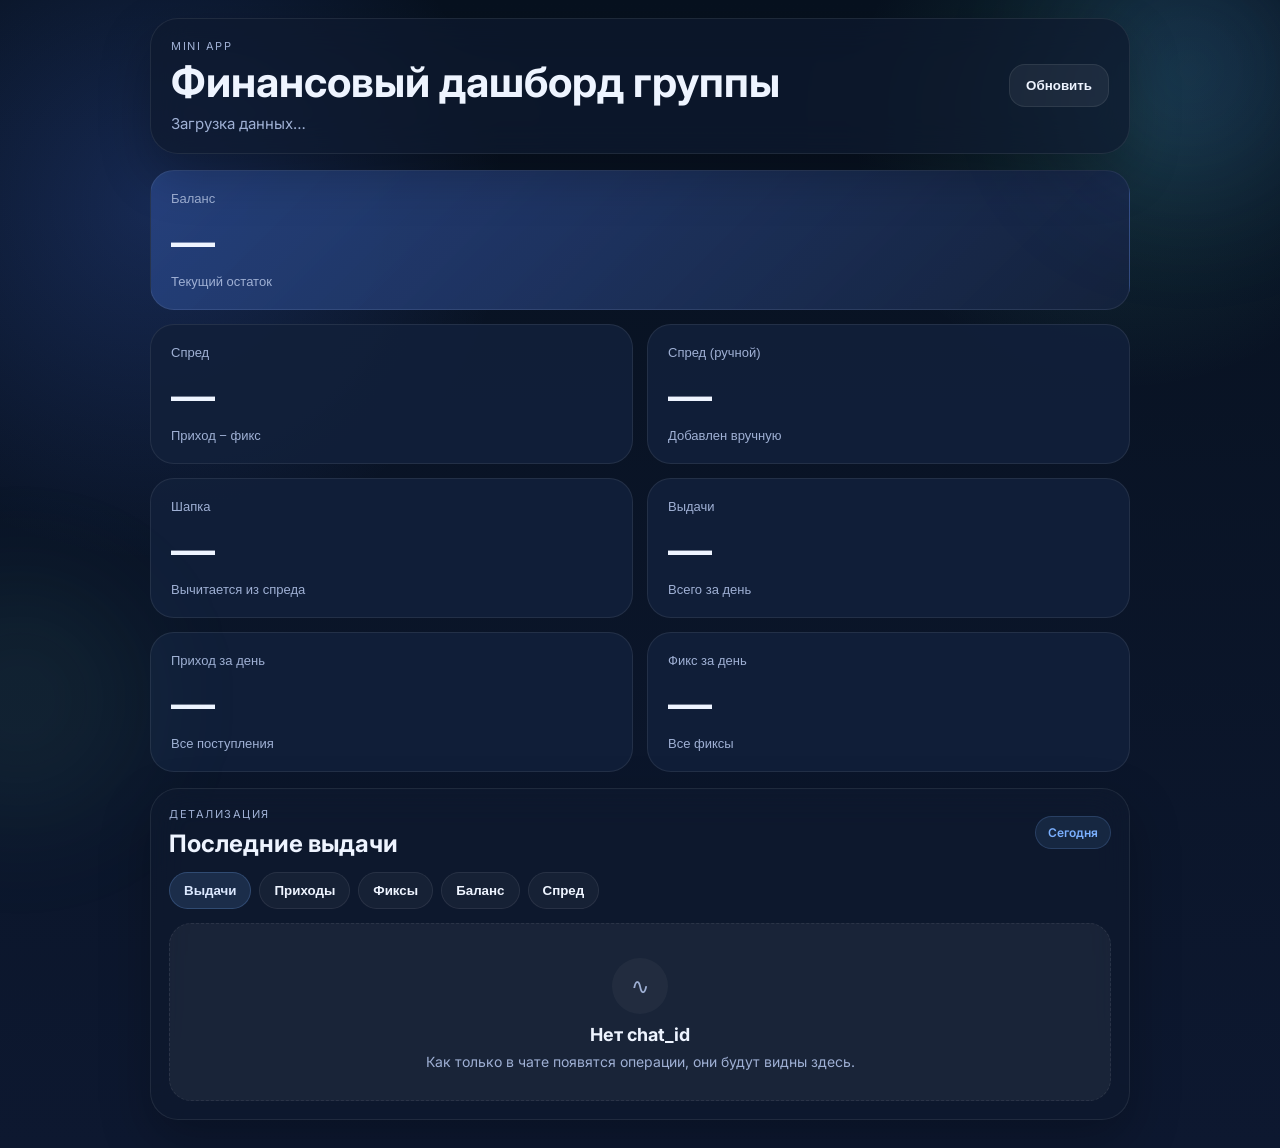
<file: static/index.html>
<!doctype html>
<html lang="ru">
<head>
  <meta charset="UTF-8" />
  <meta name="viewport" content="width=device-width, initial-scale=1.0, viewport-fit=cover" />
  <title>Дашборд группы</title>
  <link rel="preconnect" href="https://fonts.googleapis.com">
  <link rel="preconnect" href="https://fonts.gstatic.com" crossorigin>
  <link href="https://fonts.googleapis.com/css2?family=Inter:wght@400;500;600;700;800&display=swap" rel="stylesheet">
  <link rel="stylesheet" href="/static/styles.css?v=2" />
  <script src="https://telegram.org/js/telegram-web-app.js"></script>
</head>
<body>
  <div class="bg-orb orb-1"></div>
  <div class="bg-orb orb-2"></div>

  <main class="app-shell">
    <section class="hero glass">
      <div class="hero__text">
        <div class="hero__eyebrow">MINI APP</div>
        <h1>Финансовый дашборд группы</h1>
        <p id="chatTitle" class="hero__subtitle">Загрузка данных…</p>
      </div>
      <div class="hero__actions">
        <button id="refreshBtn" class="btn btn--ghost" type="button">Обновить</button>
      </div>
    </section>

    <section class="cards-grid">
      <button class="metric-card metric-card--balance" data-open="balance" type="button">
        <span class="metric-card__label">Баланс</span>
        <span class="metric-card__value" id="balanceValue">—</span>
        <span class="metric-card__hint">Текущий остаток</span>
      </button>

      <button class="metric-card" data-open="spread" type="button">
        <span class="metric-card__label">Спред</span>
        <span class="metric-card__value" id="spreadValue">—</span>
        <span class="metric-card__hint">Приход − фикс</span>
      </button>

      <button class="metric-card" type="button">
        <span class="metric-card__label">Спред (ручной)</span>
        <span class="metric-card__value" id="manualSpreadValue">—</span>
        <span class="metric-card__hint">Добавлен вручную</span>
      </button>

      <button class="metric-card" type="button">
        <span class="metric-card__label">Шапка</span>
        <span class="metric-card__value" id="capAmountValue">—</span>
        <span class="metric-card__hint">Вычитается из спреда</span>
      </button>

      <button class="metric-card" data-open="payouts" type="button">
        <span class="metric-card__label">Выдачи</span>
        <span class="metric-card__value" id="payoutsValue">—</span>
        <span class="metric-card__hint">Всего за день</span>
      </button>

      <button class="metric-card" data-open="income" type="button">
        <span class="metric-card__label">Приход за день</span>
        <span class="metric-card__value" id="incomeValue">—</span>
        <span class="metric-card__hint">Все поступления</span>
      </button>

      <button class="metric-card" data-open="fixed" type="button">
        <span class="metric-card__label">Фикс за день</span>
        <span class="metric-card__value" id="fixedValue">—</span>
        <span class="metric-card__hint">Все фиксы</span>
      </button>
    </section>

    <section class="panel glass">
      <div class="panel__header">
        <div>
          <div class="panel__eyebrow">Детализация</div>
          <h2 id="historyTitle">Последние выдачи</h2>
        </div>
        <div class="panel__badge" id="historyBadge">Сегодня</div>
      </div>

      <div class="tabs">
        <button class="tab is-active" data-open="payouts" type="button">Выдачи</button>
        <button class="tab" data-open="income" type="button">Приходы</button>
        <button class="tab" data-open="fixed" type="button">Фиксы</button>
        <button class="tab" data-open="balance" type="button">Баланс</button>
        <button class="tab" data-open="spread" type="button">Спред</button>
      </div>

      <div id="historyBody" class="history-list">
        <div class="empty-state">
          <div class="empty-state__icon">∿</div>
          <div class="empty-state__title">Нет данных</div>
          <div class="empty-state__text">Как только в чате появятся операции, они будут видны здесь.</div>
        </div>
      </div>
    </section>
  </main>

  <script src="/static/script.js?v=2"></script>
</body>
</html>
</file>
<file: static/styles.css>
:root {
  --bg: #07111f;
  --bg-2: #0d1830;
  --card: rgba(14, 25, 47, 0.72);
  --card-strong: rgba(18, 32, 58, 0.92);
  --card-soft: rgba(255, 255, 255, 0.05);
  --text: #eef4ff;
  --muted: #9fb0d4;
  --line: rgba(255,255,255,0.08);
  --blue: #7bb0ff;
  --blue-2: #4d8dff;
  --green: #75e5b1;
  --red: #ff8a8a;
  --shadow: 0 20px 50px rgba(0,0,0,0.25);
}
* { box-sizing: border-box; }
html, body { min-height: 100%; }
body {
  margin: 0;
  font-family: Inter, -apple-system, BlinkMacSystemFont, "Segoe UI", sans-serif;
  color: var(--text);
  background:
    radial-gradient(circle at 12% 18%, rgba(74, 123, 255, 0.22), transparent 24%),
    radial-gradient(circle at 88% 10%, rgba(92, 230, 188, 0.14), transparent 18%),
    linear-gradient(180deg, var(--bg) 0%, var(--bg-2) 100%);
}
.bg-orb {
  position: fixed;
  border-radius: 999px;
  filter: blur(70px);
  pointer-events: none;
  opacity: .55;
}
.orb-1 {
  width: 240px;
  height: 240px;
  top: -50px;
  right: -30px;
  background: rgba(77, 141, 255, .28);
}
.orb-2 {
  width: 220px;
  height: 220px;
  left: -90px;
  bottom: 10%;
  background: rgba(117, 229, 177, .16);
}
.app-shell {
  width: min(980px, calc(100% - 28px));
  margin: 0 auto;
  padding: 18px 0 28px;
}
.glass {
  background: var(--card);
  border: 1px solid var(--line);
  box-shadow: var(--shadow);
  backdrop-filter: blur(18px);
}
.hero {
  display: flex;
  justify-content: space-between;
  gap: 16px;
  align-items: center;
  padding: 20px;
  border-radius: 28px;
  margin-bottom: 16px;
}
.hero__eyebrow,
.panel__eyebrow {
  font-size: 11px;
  letter-spacing: .14em;
  text-transform: uppercase;
  color: var(--muted);
  margin-bottom: 8px;
}
.hero h1 {
  margin: 0;
  font-size: clamp(28px, 5vw, 42px);
  line-height: 1.02;
}
.hero__subtitle {
  margin: 10px 0 0;
  color: var(--muted);
  font-size: 15px;
}
.hero__actions { display: flex; gap: 10px; }
.btn {
  border: 0;
  border-radius: 16px;
  padding: 13px 16px;
  font-weight: 600;
  cursor: pointer;
}
.btn--ghost {
  color: var(--text);
  background: rgba(255,255,255,.06);
  border: 1px solid var(--line);
}
.btn--ghost:hover { background: rgba(255,255,255,.1); }
.cards-grid {
  display: grid;
  grid-template-columns: repeat(12, 1fr);
  gap: 14px;
  margin-bottom: 16px;
}
.metric-card {
  grid-column: span 6;
  border: 1px solid var(--line);
  background: var(--card-strong);
  border-radius: 24px;
  padding: 20px;
  color: var(--text);
  text-align: left;
  cursor: pointer;
  transition: transform .18s ease, border-color .18s ease, background .18s ease;
}
.metric-card:hover {
  transform: translateY(-1px);
  border-color: rgba(123,176,255,.32);
}
.metric-card--balance {
  grid-column: 1 / -1;
  background:
    linear-gradient(135deg, rgba(65, 110, 215, .42), rgba(20, 34, 60, .92)),
    var(--card-strong);
}
.metric-card__label {
  display: block;
  color: var(--muted);
  font-size: 13px;
  margin-bottom: 14px;
}
.metric-card__value {
  display: block;
  font-size: clamp(30px, 5vw, 44px);
  line-height: 1;
  font-weight: 800;
  letter-spacing: -.03em;
}
.metric-card__hint {
  display: block;
  margin-top: 10px;
  color: var(--muted);
  font-size: 13px;
}
.panel {
  border-radius: 28px;
  padding: 18px;
}
.panel__header {
  display: flex;
  justify-content: space-between;
  align-items: center;
  gap: 12px;
  margin-bottom: 14px;
}
.panel__header h2 {
  margin: 0;
  font-size: 24px;
}
.panel__badge {
  color: var(--blue);
  background: rgba(123,176,255,.1);
  border: 1px solid rgba(123,176,255,.18);
  border-radius: 999px;
  padding: 8px 12px;
  font-size: 12px;
  font-weight: 600;
}
.tabs {
  display: flex;
  gap: 8px;
  flex-wrap: wrap;
  margin-bottom: 14px;
}
.tab {
  border: 1px solid var(--line);
  border-radius: 999px;
  padding: 10px 14px;
  background: rgba(255,255,255,.04);
  color: var(--text);
  cursor: pointer;
  font-weight: 600;
}
.tab.is-active {
  background: rgba(123,176,255,.14);
  border-color: rgba(123,176,255,.22);
  color: #dce9ff;
}
.history-list {
  display: grid;
  gap: 10px;
}
.history-row {
  display: grid;
  grid-template-columns: auto 1fr auto;
  gap: 14px;
  align-items: center;
  background: var(--card-soft);
  border: 1px solid var(--line);
  border-radius: 18px;
  padding: 14px 16px;
}
.history-row__dot {
  width: 10px;
  height: 10px;
  border-radius: 999px;
  background: var(--blue);
  box-shadow: 0 0 0 5px rgba(123,176,255,.12);
}
.history-row__main {
  min-width: 0;
}
.history-row__title {
  font-size: 16px;
  font-weight: 700;
}
.history-row__subtitle {
  font-size: 13px;
  color: var(--muted);
  margin-top: 4px;
}
.history-row__amount {
  font-size: 18px;
  font-weight: 700;
  white-space: nowrap;
}
.history-row__amount.is-negative { color: var(--red); }
.history-row__amount.is-positive { color: var(--green); }
.empty-state {
  text-align: center;
  padding: 34px 18px 30px;
  background: var(--card-soft);
  border: 1px dashed var(--line);
  border-radius: 22px;
}
.empty-state__icon {
  width: 56px;
  height: 56px;
  border-radius: 50%;
  display: inline-grid;
  place-items: center;
  margin: 0 auto 10px;
  font-size: 22px;
  background: rgba(255,255,255,.04);
  color: var(--muted);
}
.empty-state__title {
  font-size: 18px;
  font-weight: 700;
}
.empty-state__text {
  margin-top: 8px;
  color: var(--muted);
  font-size: 14px;
}
@media (max-width: 760px) {
  .app-shell { width: min(100%, calc(100% - 18px)); padding-top: 12px; }
  .hero { padding: 18px; border-radius: 24px; }
  .hero h1 { font-size: 30px; }
  .metric-card,
  .metric-card--balance { grid-column: 1 / -1; }
  .panel { border-radius: 24px; }
  .history-row { grid-template-columns: 10px 1fr; }
  .history-row__amount { grid-column: 2; }
}
</file>
